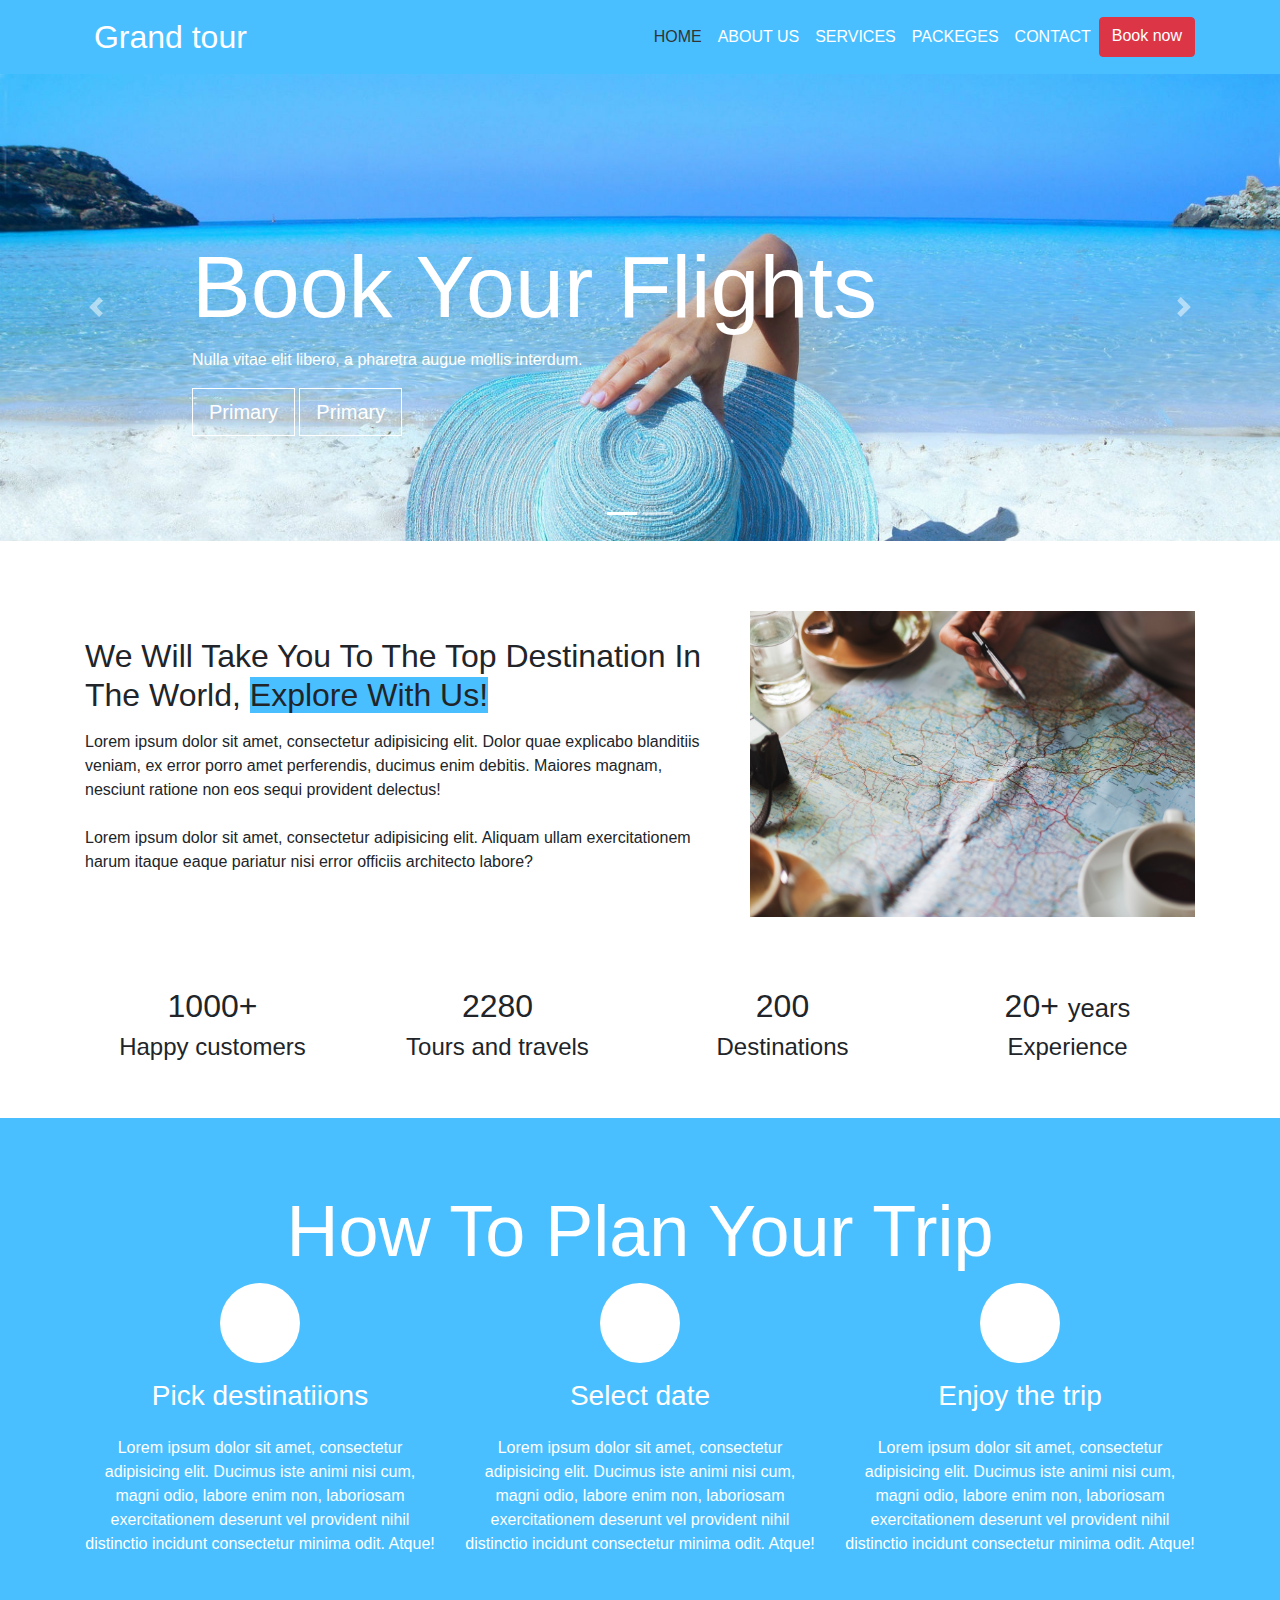
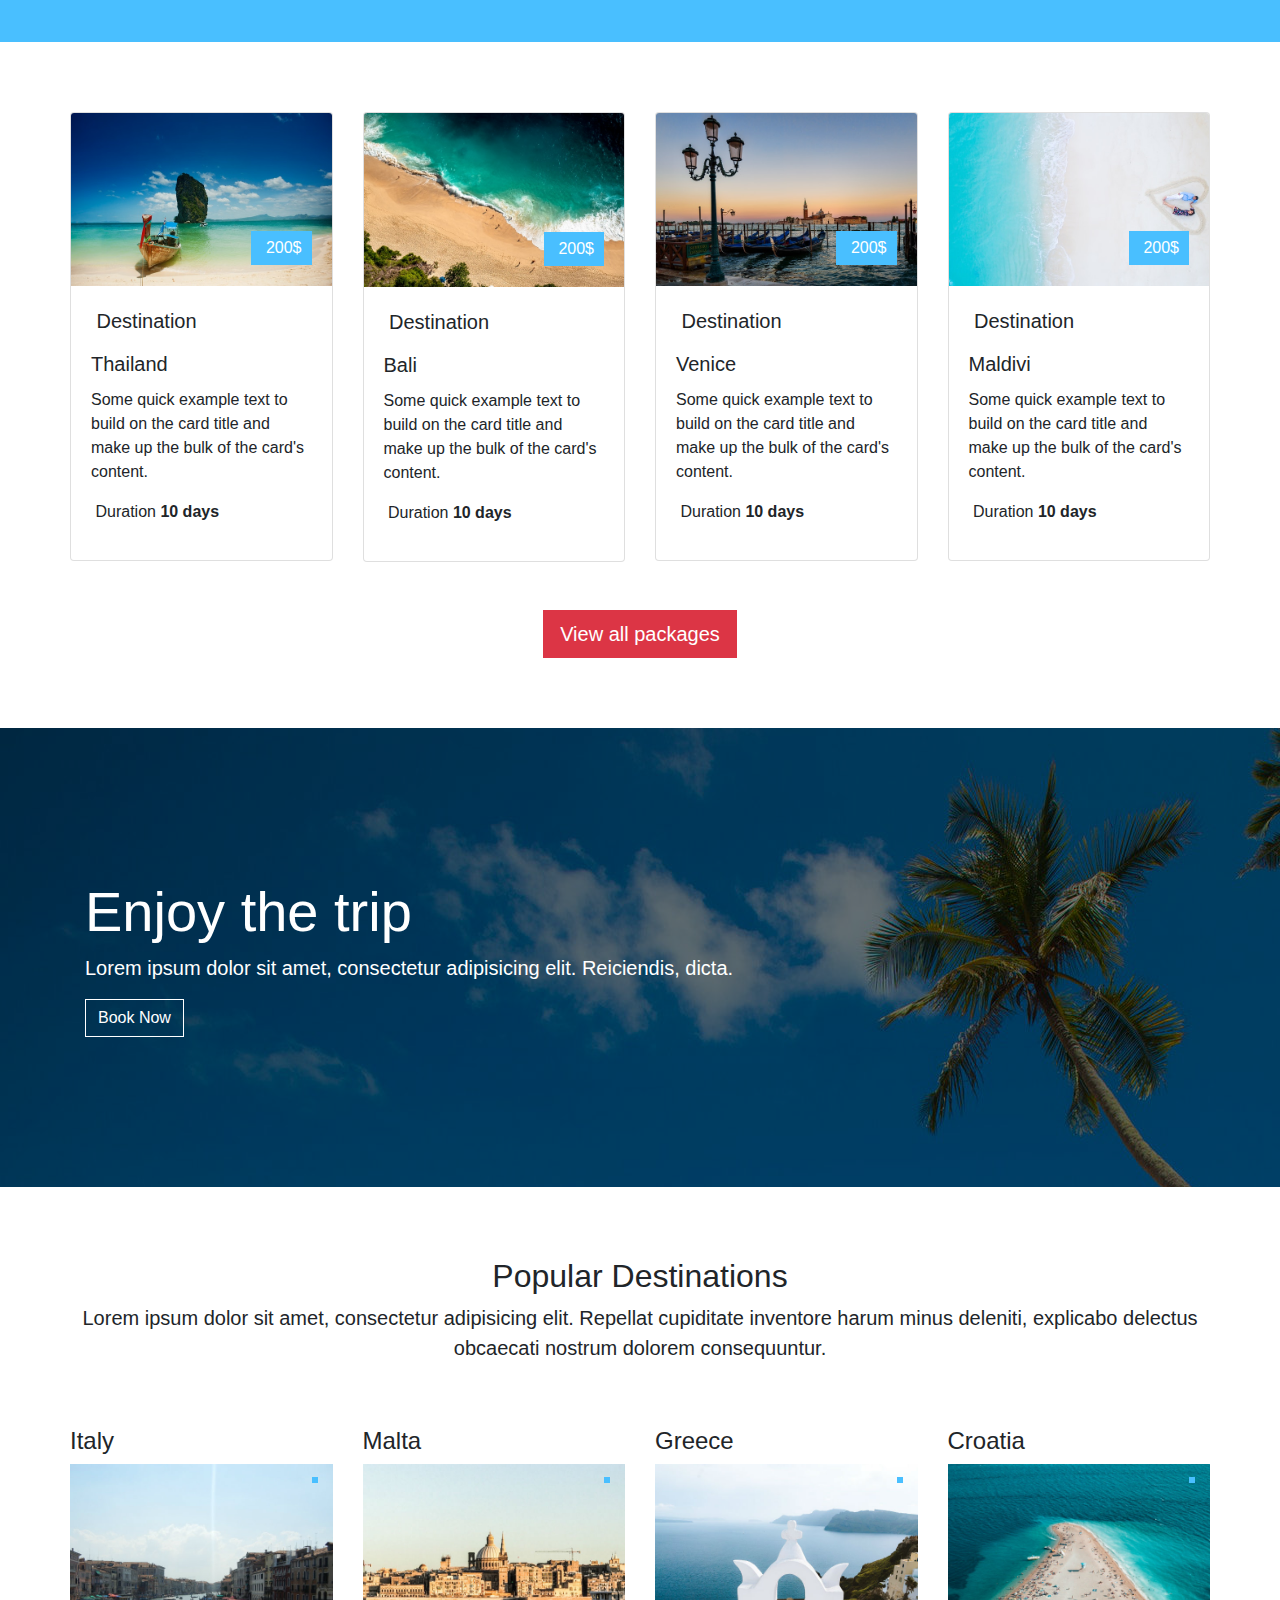
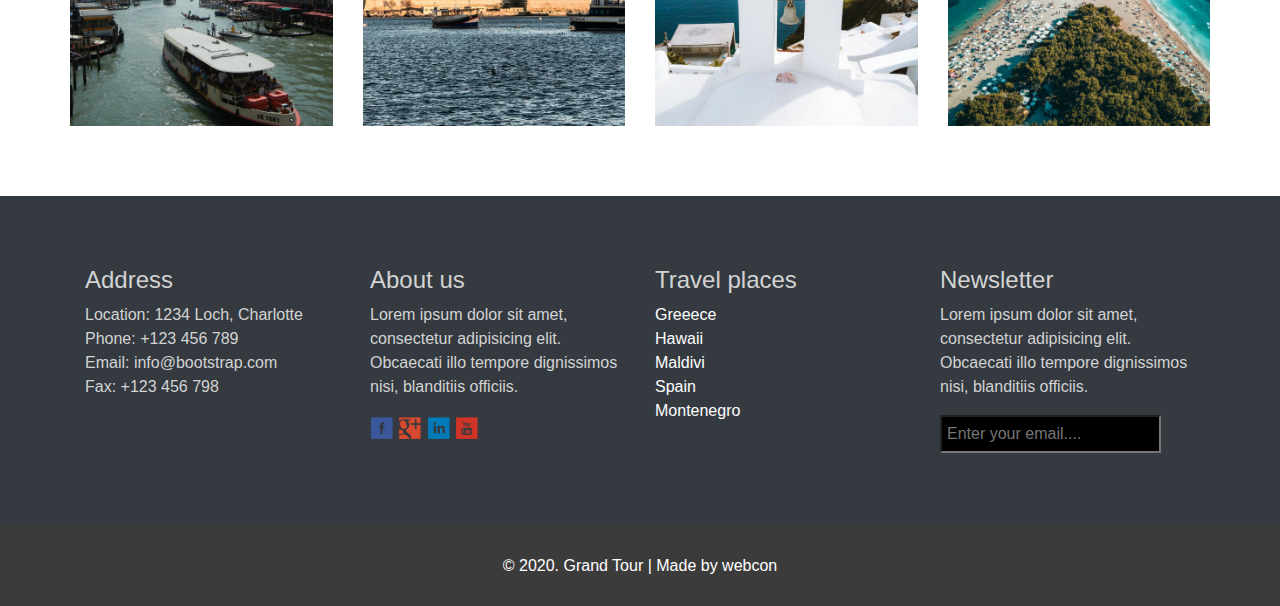
<file: grand-tour/index.html>
<!doctype html>
<html lang="en">

<head>
    <!-- Required meta tags -->
    <meta charset="utf-8">
    <meta name="viewport" content="width=device-width, initial-scale=1, shrink-to-fit=no">
    <title>Grand tour</title>
    <!-- Bootstrap CSS -->
    <link rel="stylesheet" href="https://stackpath.bootstrapcdn.com/bootstrap/4.3.1/css/bootstrap.min.css" integrity="sha384-ggOyR0iXCbMQv3Xipma34MD+dH/1fQ784/j6cY/iJTQUOhcWr7x9JvoRxT2MZw1T" crossorigin="anonymous">
    <link rel="stylesheet" href="style.css">
    <link rel="stylesheet" href="https://use.fontawesome.com/releases/v5.8.2/css/all.css" integrity="sha384-oS3vJWv+0UjzBfQzYUhtDYW+Pj2yciDJxpsK1OYPAYjqT085Qq/1cq5FLXAZQ7Ay" crossorigin="anonymous">
</head>

<body>
    <!-- nav -->
    <nav class="navbar navbar-expand-lg navbar-light bg-light">
      <div class="container">
          <a class="navbar-brand" href="#"><i class="far fa-map"></i>&nbsp;Grand tour</a>
          <button class="navbar-toggler" type="button" data-toggle="collapse" data-target="#navbarNav" aria-controls="navbarNav" aria-expanded="false" aria-label="Toggle navigation">
            <span class="navbar-toggler-icon"></span>
          </button>
          <div class="collapse navbar-collapse" id="navbarNav">
            <ul class="navbar-nav ml-auto">
              <li class="nav-item active">
                <a class="nav-link" href="#">Home <span class="sr-only">(current)</span></a>
              </li>
              <li class="nav-item">
                <a class="nav-link" href="#">About us</a>
              </li>
              <li class="nav-item">
                <a class="nav-link" href="#">Services</a>
              </li>
              <li class="nav-item">
                <a class="nav-link" href="#">Packeges</a>
              </li>
              <li class="nav-item">
                <a class="nav-link" href="#">Contact</a>
              </li>
              <a class="btn btn-danger" href="#" role="button">Book now</a>
            </ul>
          </div>
      </div>
    </nav>

    <!-- slider -->
    <div id="carouselExampleCaptions" class="carousel slide carousel-fade" data-ride="carousel">
      <ol class="carousel-indicators">
        <li data-target="#carouselExampleCaptions" data-slide-to="0" class="active"></li>
        <li data-target="#carouselExampleCaptions" data-slide-to="1"></li>
      </ol>
      <div class="carousel-inner">
        <div class="carousel-item active">
          <img src="img/slide-woman.jpg" class="d-block w-100" alt="...">
          <div class="carousel-caption d-none d-md-block">
            <h5 class="display-2">Book Your Flights</h5>
            <p>Nulla vitae elit libero, a pharetra augue mollis interdum.</p>
            <button type="button" class="btn btn-outline-primary btn-lg">Primary</button>
            <button type="button" class="btn btn-outline-primary btn-lg">Primary</button>
          </div>
        </div>
        <div class="carousel-item">
          <img src="img/slide-cocktail.jpg" class="d-block w-100" alt="...">
          <div class="carousel-caption d-none d-md-block">
            <h5 class="display-2">Discounted flight deals</h5>
            <p>Lorem ipsum dolor sit amet, consectetur adipiscing elit.</p>
            <button type="button" class="btn btn-outline-primary btn-lg">Primary</button>
            <button type="button" class="btn btn-outline-primary btn-lg">Primary</button>
          </div>
        </div>
      </div>
      <a class="carousel-control-prev" href="#carouselExampleCaptions" role="button" data-slide="prev">
        <span class="carousel-control-prev-icon" aria-hidden="true"></span>
        <span class="sr-only">Previous</span>
      </a>
      <a class="carousel-control-next" href="#carouselExampleCaptions" role="button" data-slide="next">
        <span class="carousel-control-next-icon" aria-hidden="true"></span>
        <span class="sr-only">Next</span>
      </a>
    </div>

    <!-- intro -->
    <section class="intro py-5">
        <div class="container">
            <div class="row">
                <div class="col-md-7 col-sm-6 d-flex flex-column justify-content-center">
                    <h2>We Will Take You To The Top Destination In The World, <span class="bg-light">Explore With Us!</span></h2>
                    <p class="py-2">Lorem ipsum dolor sit amet, consectetur adipisicing elit. Dolor quae explicabo blanditiis veniam, ex error porro amet perferendis, ducimus enim debitis. Maiores magnam, nesciunt ratione non eos sequi provident delectus!</p>
                    <p>Lorem ipsum dolor sit amet, consectetur adipisicing elit. Aliquam ullam exercitationem harum itaque eaque pariatur nisi error officiis architecto labore?</p>
                </div>
                <div class="col-md-5 col-sm-6">
                    <img src="img/intro.jpg" alt="" class="img-fluid">
                </div>
            </div>
        </div>
    </section>

    <!-- counter -->
    <section class="counter container pb-5 text-center">
        <div class="row">
            <div class="col-md-3 col-sm-6">
                <i class="far fa-smile"></i>
                <h2>1000+</h2>
                <h4>Happy customers</h4>
            </div>
            <div class="col-md-3 col-sm-6">
                <i class="fas fa-plane"></i>
                <h2>2280</h2>
                <h4>Tours and travels</h4>
            </div>
            <div class="col-md-3 col-sm-6">
                <i class="fas fa-globe-americas"></i>
                <h2>200</h2>
                <h4>Destinations</h4>
            </div>
            <div class="col-md-3 col-sm-6">
                <i class="fas fa-stopwatch"></i>
                <h2>20+ <small>years</small></h2>
                <h4>Experience</h4>
            </div>
        </div>
    </section>

    <!-- plan -->
    <section class="plan bg-light py-5 text-center text-white">
        <div class="container">
            <h2 class="display-3">How To Plan Your Trip</h2>
            <div class="row">
                <div class="col-md-4">
                    <div class="icons">
                        <i class="fas fa-map-marker-alt fa-2x"></i>
                    </div>
                    <h3 class="py-3">Pick destinatiions</h3>
                    <p>Lorem ipsum dolor sit amet, consectetur adipisicing elit. Ducimus iste animi nisi cum, magni odio, labore enim non, laboriosam exercitationem deserunt vel provident nihil distinctio incidunt consectetur minima odit. Atque!</p>
                </div>
                <div class="col-md-4">
                    <div class="icons">
                        <i class="far fa-calendar-alt fa-2x"></i>
                    </div>
                    <h3 class="py-3">Select date</h3>
                    <p>Lorem ipsum dolor sit amet, consectetur adipisicing elit. Ducimus iste animi nisi cum, magni odio, labore enim non, laboriosam exercitationem deserunt vel provident nihil distinctio incidunt consectetur minima odit. Atque!</p>
                </div>
                <div class="col-md-4">
                    <div class="icons">
                        <i class="fas fa-gift fa-2x"></i>
                    </div>
                    <h3 class="py-3">Enjoy the trip</h3>
                    <p>Lorem ipsum dolor sit amet, consectetur adipisicing elit. Ducimus iste animi nisi cum, magni odio, labore enim non, laboriosam exercitationem deserunt vel provident nihil distinctio incidunt consectetur minima odit. Atque!</p>
                </div>
            </div>
        </div>
    </section>

    <!-- packages -->
    <section class="packages container py-5">
        <div class="row">
            <div class="col-md-3">
                <div class="card">
                    <div class="price">
                        <img src="img/thailand.jpg" alt="" class="img-fluid card-img-top">
                        <p class="tag"><i class="fas fa-tags text-white"></i>&nbsp;200$</p>
                    </div>
                    <div class="card-body">
                        <p class="lead"><i class="fas fa-map-marker-alt"></i>&nbsp;Destination</p>
                        <h5 class="card-title">Thailand</h5>
                        <p class="card-text">Some quick example text to build on the card title and make up the bulk of the card's content.</p>
                        <p><i class="fas fa-clock"></i>&nbsp;Duration <span class="font-weight-bold">10 days</span></p>
                    </div>
                </div>
            </div>
            <div class="col-md-3">
                <div class="card">
                    <div class="price">
                        <img src="img/bali.jpg" alt="" class="img-fluid card-img-top">
                        <p class="tag"><i class="fas fa-tags text-white"></i>&nbsp;200$</p>
                    </div>
                    <div class="card-body">
                        <p class="lead"><i class="fas fa-map-marker-alt"></i>&nbsp;Destination</p>
                        <h5 class="card-title">Bali</h5>
                        <p class="card-text">Some quick example text to build on the card title and make up the bulk of the card's content.</p>
                        <p><i class="fas fa-clock"></i>&nbsp;Duration <span class="font-weight-bold">10 days</span></p>
                    </div>
                </div>
            </div>
            <div class="col-md-3">
                <div class="card">
                    <div class="price">
                        <img src="img/venice.jpg" alt="" class="img-fluid card-img-top">
                        <p class="tag"><i class="fas fa-tags text-white"></i>&nbsp;200$</p>
                    </div>
                    <div class="card-body">
                        <p class="lead"><i class="fas fa-map-marker-alt"></i>&nbsp;Destination</p>
                        <h5 class="card-title">Venice</h5>
                        <p class="card-text">Some quick example text to build on the card title and make up the bulk of the card's content.</p>
                        <p><i class="fas fa-clock"></i>&nbsp;Duration <span class="font-weight-bold">10 days</span></p>
                    </div>
                </div>
            </div>
            <div class="col-md-3">
                <div class="card">
                    <div class="price">
                        <img src="img/maldivi.jpg" alt="" class="img-fluid card-img-top">
                        <p class="tag"><i class="fas fa-tags"></i>&nbsp;200$</p>
                    </div>
                    <div class="card-body">
                        <p class="lead"><i class="fas fa-map-marker-alt"></i>&nbsp;Destination</p>
                        <h5 class="card-title">Maldivi</h5>
                        <p class="card-text">Some quick example text to build on the card title and make up the bulk of the card's content.</p>
                        <p><i class="fas fa-clock"></i>&nbsp;Duration <span class="font-weight-bold">10 days</span></p>
                    </div>
                </div>
            </div>
            <a class="btn btn-danger mt-5 mx-auto btn-lg rounded-0" href="#" role="button">View all packages</a>
        </div>
    </section>

    <!-- enjoy the trip -->
    <div class="jumbotron enjoy-the-trip text-white">
        <div class="container d-flex flex-column justify-content-center align-items-start">
            <h2 class="display-4">Enjoy the trip</h2>
            <p class="lead">Lorem ipsum dolor sit amet, consectetur adipisicing elit. Reiciendis, dicta.</p>
            <button type="button" class="btn btn-outline-primary">Book Now</button>
        </div>
    </div>

    <!-- destinations -->
    <section class="container destinations py-5">
        <div class="row text-center">
            <div class="col-md-12">
                <h2>Popular Destinations</h2>
                <p class="lead">Lorem ipsum dolor sit amet, consectetur adipisicing elit. Repellat cupiditate inventore harum minus deleniti, explicabo delectus obcaecati nostrum dolorem consequuntur.</p>
            </div>
        </div>
        <div class="row pt-5">
            <div class="col-md-3">
                <h4>Italy</h4>
                <img src="img/italia.jpg" alt="" class="img-fluid">
                <div class="stars">
                    <i class="fas fa-star"></i>
                    <i class="fas fa-star"></i>
                    <i class="fas fa-star"></i>
                    <i class="fas fa-star"></i>
                    <i class="fas fa-star"></i>
                </div>
            </div>
            <div class="col-md-3">
                <h4>Malta</h4>
                <img src="img/malta.jpg" alt="" class="img-fluid">
                <div class="stars">
                    <i class="fas fa-star"></i>
                    <i class="fas fa-star"></i>
                    <i class="fas fa-star"></i>
                    <i class="fas fa-star"></i>
                    <i class="fas fa-star"></i>
                </div>
            </div>
            <div class="col-md-3">
                <h4>Greece</h4>
                <img src="img/greece.jpg" alt="" class="img-fluid">
                <div class="stars">
                    <i class="fas fa-star"></i>
                    <i class="fas fa-star"></i>
                    <i class="fas fa-star"></i>
                    <i class="fas fa-star"></i>
                    <i class="fas fa-star"></i>
                </div>
            </div>
            <div class="col-md-3">
                <h4>Croatia</h4>
                <img src="img/croatia.jpg" alt="" class="img-fluid">
                <div class="stars">
                    <i class="fas fa-star"></i>
                    <i class="fas fa-star"></i>
                    <i class="fas fa-star"></i>
                    <i class="fas fa-star"></i>
                    <i class="fas fa-star"></i>
                </div>
            </div>
        </div>
    </section>
    
    
    <!-- contact -->
    <section class="contact py-5 bg-dark">
        <div class="container">
            <div class="row">
                <div class="col-md-3">
                    <h4>Address</h4>
                    <ul class="list-unstyled">
                        <li>Location: 1234 Loch, Charlotte</li>
                        <li>Phone: +123 456 789</li>
                        <li>Email: info@bootstrap.com</li>
                        <li>Fax: +123 456 798</li>
                    </ul>
                </div>
                <div class="col-md-3">
                    <h4>About us</h4>
                    <p>Lorem ipsum dolor sit amet, consectetur adipisicing elit. Obcaecati illo tempore dignissimos nisi, blanditiis officiis.</p>
                    <ul class="list-unstyled">
                        <li class="d-inline"><a href=""><img src="img/facebook.png" alt=""></a></li>
                        <li class="d-inline"><a href=""><img src="img/google.png" alt=""></a></li>
                        <li class="d-inline"><a href=""><img src="img/linkedin.png" alt=""></a></li>
                        <li class="d-inline"><a href=""><img src="img/youtube.png" alt=""></a></li>
                    </ul>
                </div>
                <div class="col-md-3">
                    <h4>Travel places</h4>
                    <ul class="list-unstyled">
                        <li><a href="">Greeece</a></li>
                        <li><a href="">Hawaii</a></li>
                        <li><a href="">Maldivi</a></li>
                        <li><a href="">Spain</a></li>
                        <li><a href="">Montenegro</a></li>
                    </ul>
                </div>
                <div class="col-md-3">
                    <h4>Newsletter</h4>
                    <p>Lorem ipsum dolor sit amet, consectetur adipisicing elit. Obcaecati illo tempore dignissimos nisi, blanditiis officiis.</p>
                    <input type="email" placeholder="Enter your email...."><i class="fas fa-paper-plane"></i>
                </div>
            </div>
        </div>
    </section>
    
    <!-- footer -->
    <footer >
        <p>&copy; 2020. Grand Tour | Made by webcon</p>
    </footer>
    

    <!-- Optional JavaScript -->
    <!-- jQuery first, then Popper.js, then Bootstrap JS -->
    <script src="https://code.jquery.com/jquery-3.3.1.slim.min.js" integrity="sha384-q8i/X+965DzO0rT7abK41JStQIAqVgRVzpbzo5smXKp4YfRvH+8abtTE1Pi6jizo" crossorigin="anonymous"></script>
    <script src="https://cdnjs.cloudflare.com/ajax/libs/popper.js/1.14.7/umd/popper.min.js" integrity="sha384-UO2eT0CpHqdSJQ6hJty5KVphtPhzWj9WO1clHTMGa3JDZwrnQq4sF86dIHNDz0W1" crossorigin="anonymous"></script>
    <script src="https://stackpath.bootstrapcdn.com/bootstrap/4.3.1/js/bootstrap.min.js" integrity="sha384-JjSmVgyd0p3pXB1rRibZUAYoIIy6OrQ6VrjIEaFf/nJGzIxFDsf4x0xIM+B07jRM" crossorigin="anonymous"></script>
    
    
    <script>
        $('.carousel').carousel({
          interval: 6000
        })
    </script>
    
</body>

</html>
</file>
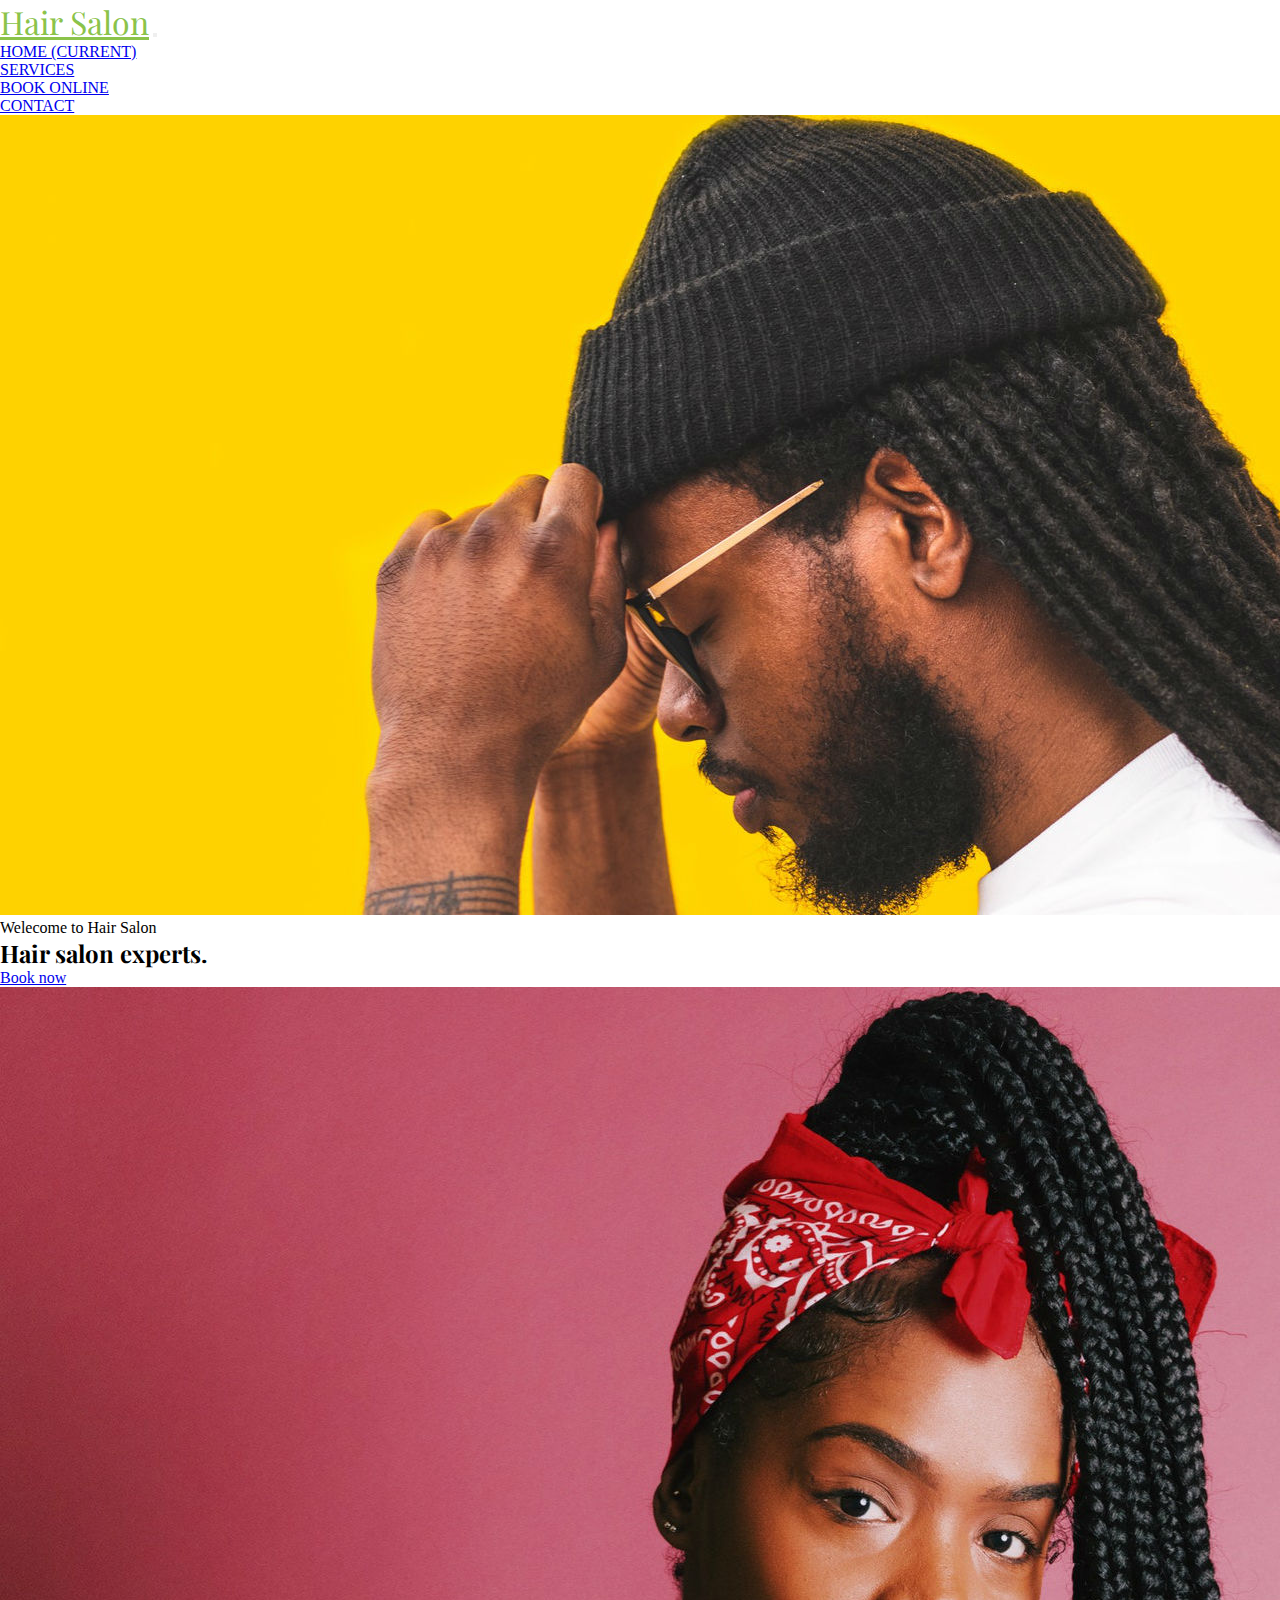
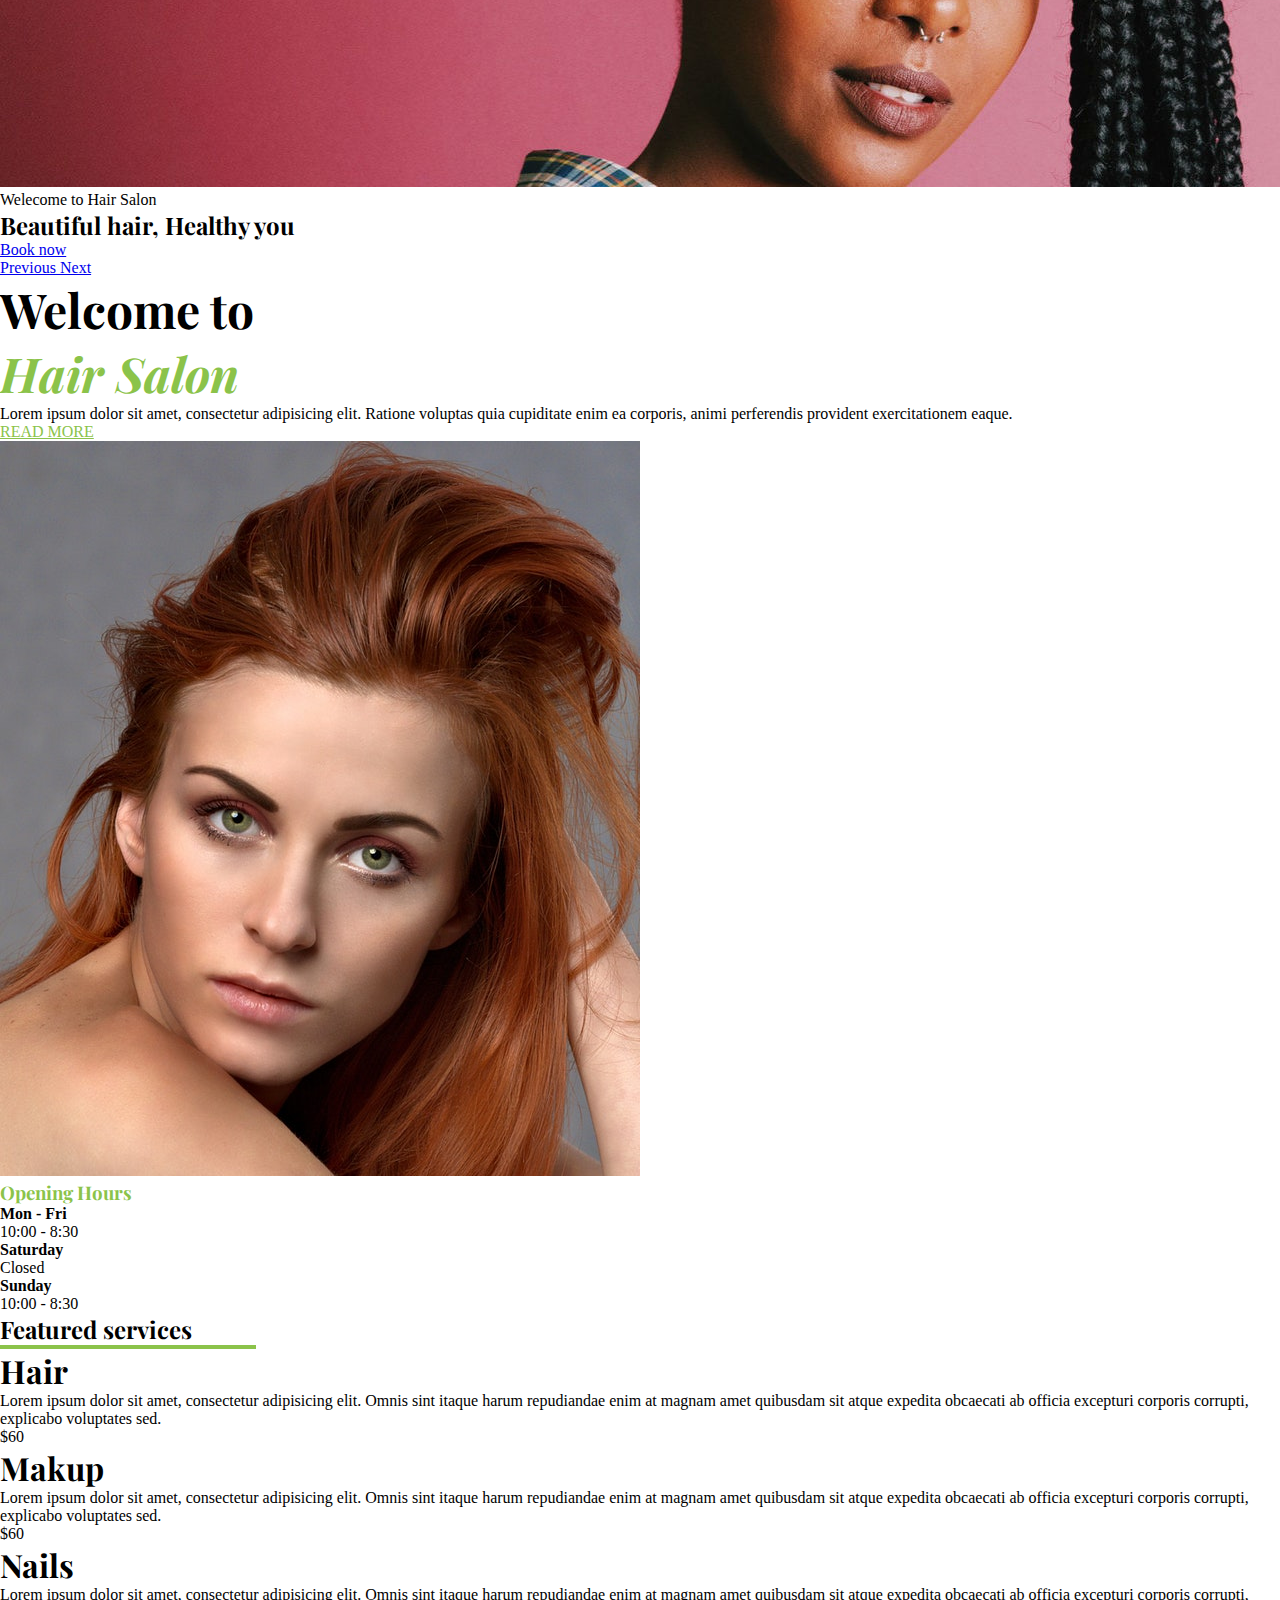
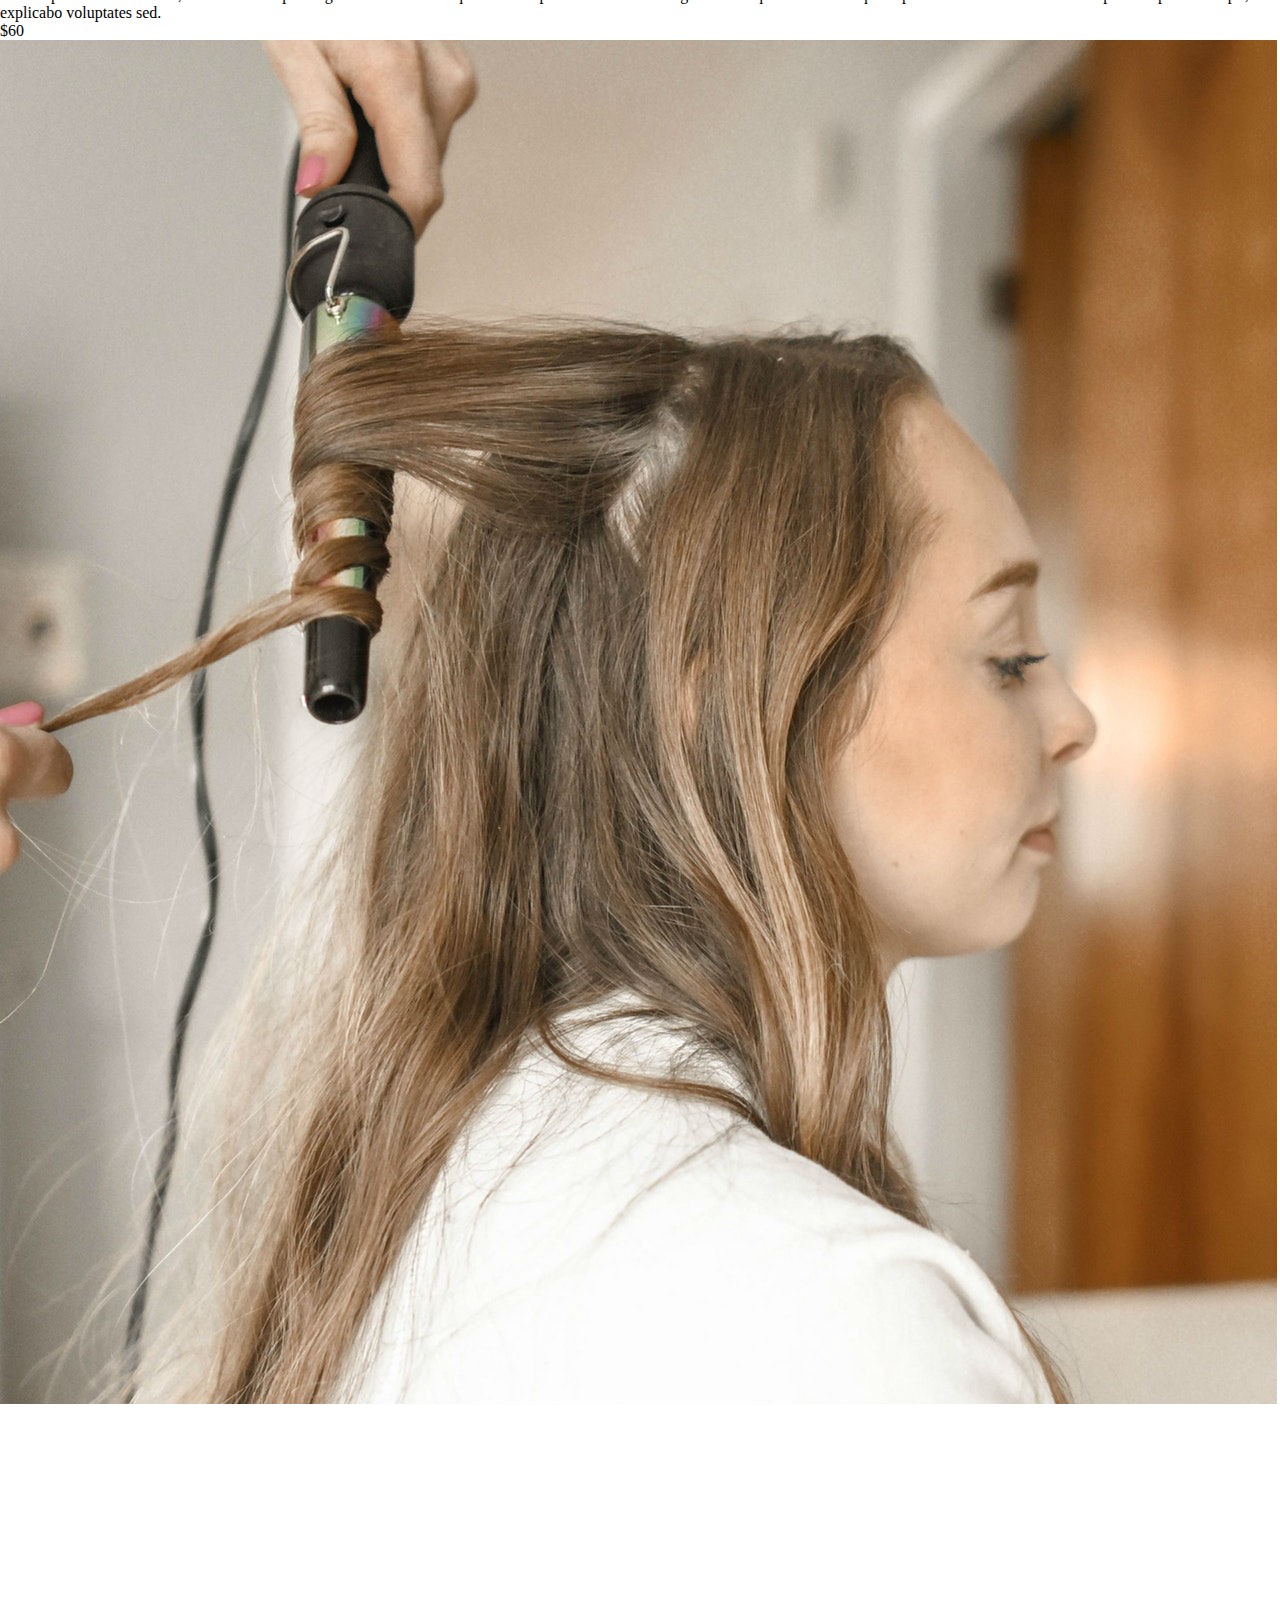
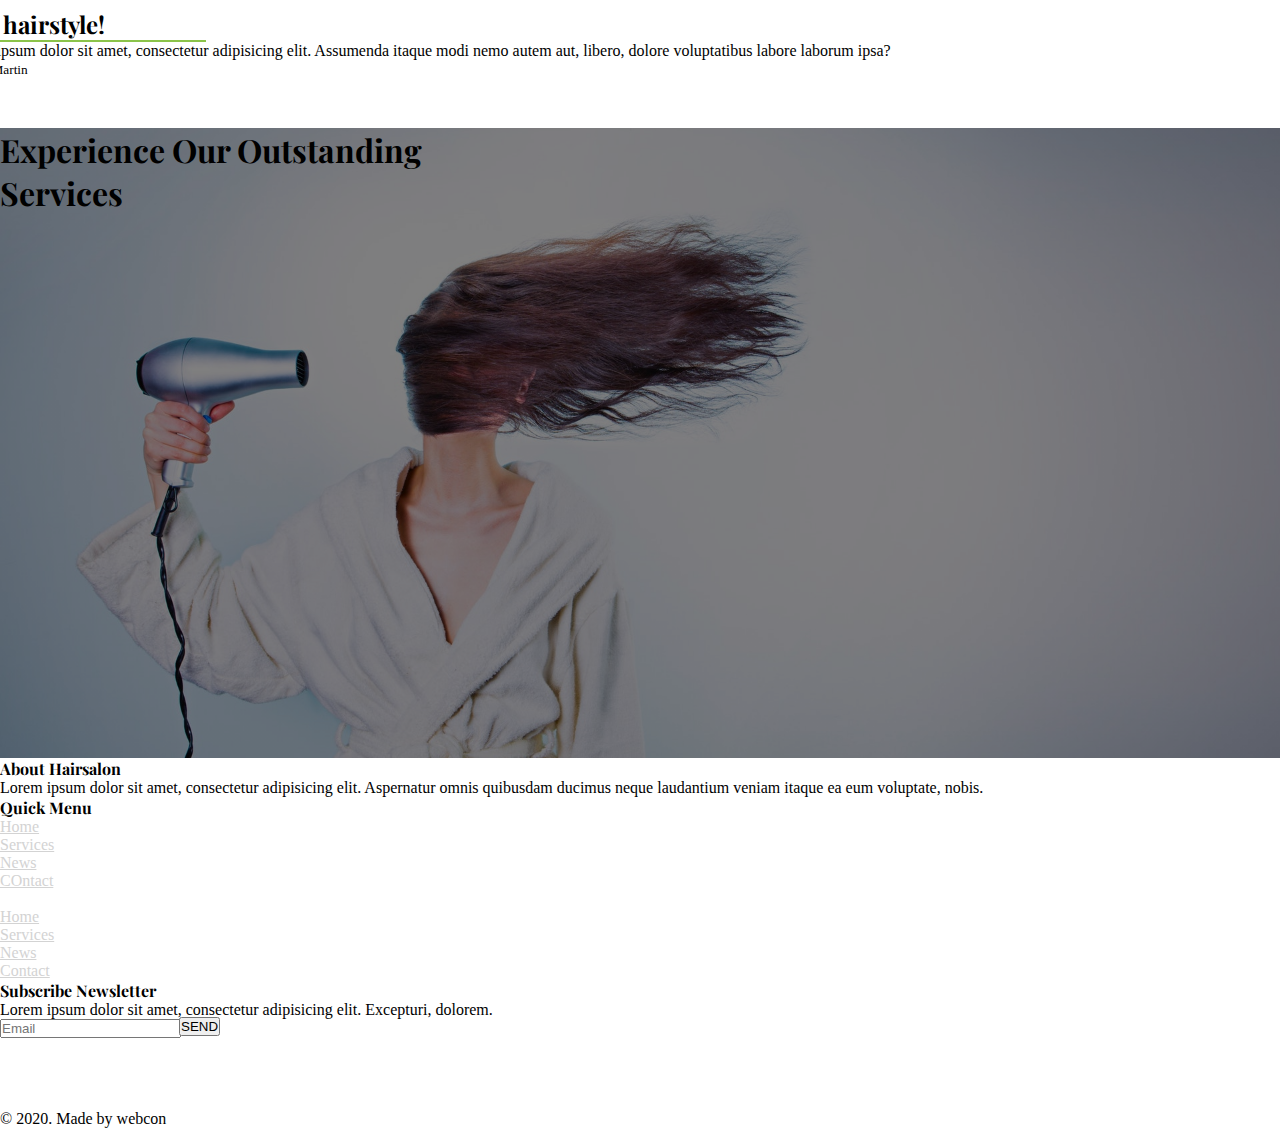
<file: hair-salon/index.html>
<!doctype html>
<html lang="en">
  <head>
    <!-- Required meta tags -->
    <meta charset="utf-8">
    <meta name="viewport" content="width=device-width, initial-scale=1, shrink-to-fit=no">

    <!-- Bootstrap CSS -->
    <link rel="stylesheet" href="https://stackpath.bootstrapcdn.com/bootstrap/4.5.0/css/bootstrap.min.css" integrity="sha384-9aIt2nRpC12Uk9gS9baDl411NQApFmC26EwAOH8WgZl5MYYxFfc+NcPb1dKGj7Sk" crossorigin="anonymous">
    <link rel="stylesheet" href="https://use.fontawesome.com/releases/v5.8.2/css/all.css" integrity="sha384-oS3vJWv+0UjzBfQzYUhtDYW+Pj2yciDJxpsK1OYPAYjqT085Qq/1cq5FLXAZQ7Ay" crossorigin="anonymous">
    <title>Hair salon</title>
    <link rel="stylesheet" href="style.css">
  </head>
  <body>
    
    <nav class="container navbar navbar-expand-lg navbar-light bg-light">
      <a class="navbar-brand" href="#">Hair Salon</a>
      <button class="navbar-toggler" type="button" data-toggle="collapse" data-target="#navbarNav" aria-controls="navbarNav" aria-expanded="false" aria-label="Toggle navigation">
        <span class="navbar-toggler-icon"></span>
      </button>
      <div class="collapse navbar-collapse" id="navbarNav">
        <ul class="navbar-nav ml-auto">
          <li class="nav-item active">
            <a class="nav-link" href="#">Home <span class="sr-only">(current)</span></a>
          </li>
          <li class="nav-item">
            <a class="nav-link" href="#">Services</a>
          </li>
          <li class="nav-item">
            <a class="nav-link" href="#">Book online</a>
          </li>
          <li class="nav-item">
            <a class="nav-link" href="#">Contact</a>
          </li>
        </ul>
      </div>
    </nav>
    
    <div id="carouselExampleCaptions" class="carousel slide carousel-fade" data-ride="carousel">
      <div class="carousel-inner">
        <div class="carousel-item active">
          <img src="img/slide1.jpg" class="d-block w-100" alt="...">
          <div class="carousel-caption d-none d-md-block">
            <p class="lead">Welecome to Hair Salon</p>
            <h2 class="display-2 pb-5">Hair salon experts.</h2>
            <a class="btn btn-dark btn-lg" href="#" role="button">Book now</a>
          </div>
        </div>
        <div class="carousel-item">
          <img src="img/slide2.jpg" class="d-block w-100" alt="...">
          <div class="carousel-caption d-none d-md-block">
            <p class="lead">Welecome to Hair Salon</p>
            <h2 class="display-2 pb-5">Beautiful hair, Healthy you</h2>
            <a class="btn btn-dark btn-lg" href="#" role="button">Book now</a>
          </div>
        </div>
      </div>
      <a class="carousel-control-prev" href="#carouselExampleCaptions" role="button" data-slide="prev">
        <span class="carousel-control-prev-icon" aria-hidden="true"></span>
        <span class="sr-only">Previous</span>
      </a>
      <a class="carousel-control-next" href="#carouselExampleCaptions" role="button" data-slide="next">
        <span class="carousel-control-next-icon" aria-hidden="true"></span>
        <span class="sr-only">Next</span>
      </a>
    </div>
    
    <!-- welcome -->
    <section class="container welcome py-5">
        <div class="row">
            <div class="col-md-4 text-center d-flex flex-column justify-content-center">
                <h2>Welcome to <br> <span>Hair Salon</span></h2>
                <p>Lorem ipsum dolor sit amet, consectetur adipisicing elit. Ratione voluptas quia cupiditate enim ea corporis, animi perferendis provident exercitationem eaque.</p>
                <a href="">READ MORE</a>
            </div>
            <div class="col-md-4">
                <img class="img-fluid" src="img/welcome.jpg" alt="">
            </div>
            <div class="col-md-4 d-flex flex-column justify-content-center border text-center">
                <h3 class="pb-3">Opening Hours</h3>
                <p><span>Mon - Fri</span> <br> 10:00 - 8:30</p>
                <p><span>Saturday</span> <br> Closed</p>
                <p><span>Sunday</span> <br> 10:00 - 8:30</p>
            </div>
        </div>
    </section>
    
    <!-- services -->
    <section class="container services">
        <h2 class="text-center display-3">Featured services</h2>
        <div class="underline mx-auto m-5"></div>
        <div class="row">
            <div class="col-md-4 text-center">
                <div class="bg-light p-4">
                    <i class="fas fa-info fa-2x pb-2"></i>
                    <h4>Hair</h4>
                    <p>Lorem ipsum dolor sit amet, consectetur adipisicing elit. Omnis sint itaque harum repudiandae enim at magnam amet quibusdam sit atque expedita obcaecati ab officia excepturi corporis corrupti, explicabo voluptates sed.</p>
                    <p>$60</p>
                </div>
            </div>
            <div class="col-md-4 text-center">
                <div class="bg-light p-4">
                    <i class="fas fa-info fa-2x pb-2"></i>
                    <h4>Makup</h4>
                    <p>Lorem ipsum dolor sit amet, consectetur adipisicing elit. Omnis sint itaque harum repudiandae enim at magnam amet quibusdam sit atque expedita obcaecati ab officia excepturi corporis corrupti, explicabo voluptates sed.</p>
                    <p>$60</p>
                </div>
            </div>
            <div class="col-md-4 text-center">
                <div class="bg-light p-4">
                    <i class="fas fa-info fa-2x pb-2"></i>
                    <h4>Nails</h4>
                    <p>Lorem ipsum dolor sit amet, consectetur adipisicing elit. Omnis sint itaque harum repudiandae enim at magnam amet quibusdam sit atque expedita obcaecati ab officia excepturi corporis corrupti, explicabo voluptates sed.</p>
                    <p>$60</p>
                </div>
            </div>
        </div>
    </section>
    
    <!-- hair style -->
    <section class="hairstyle bg-light py-5 mt-5">
        <div class="container">
            <div class="row">
                <div class="col-md-7">
                    <img class="img-fluid" src="img/new-hairstyle.jpg" alt="">
                </div>
                <div class="col-md-5">
                    <h2 class="display-4">New hairstyle!</h2>
                    <div class="left-underline my-3"></div>
                    <blockquote>
                        Lorem ipsum dolor sit amet, consectetur adipisicing elit. Assumenda itaque modi nemo autem aut, libero, dolore voluptatibus labore laborum ipsa?
                    </blockquote>
                    <small> - Stella Martin</small>
                </div>
            </div>
        </div>
    </section>
    
    <!-- jumbotron -->
    <div class="jumbotron experience text-center d-flex flex-column justify-content-center">
        <h1 class="display-3 text-white">Experience Our Outstanding <br> Services</h1>
        <i class="far fa-play-circle fa-4x text-white"></i>
    </div>
   
    <!-- contact -->
    <section class="contact bg-dark py-5">
        <div class="container">
            <div class="row">
                <div class="col-md-4">
                    <h4 class="text-light pb-3">About Hairsalon</h4>
                    <p class="text-light pt-3">Lorem ipsum dolor sit amet, consectetur adipisicing elit. Aspernatur omnis quibusdam ducimus neque laudantium veniam itaque ea eum voluptate, nobis.</p>
                </div>
                <div class="col-md-2">
                    <h4 class="text-light">Quick Menu</h4>
                    <ul class="list-unstyled pt-3">
                        <li><a href="">Home</a></li>
                        <li><a href="">Services</a></li>
                        <li><a href="">News</a></li>
                        <li><a href="">COntact</a></li>
                    </ul>
                </div>
                <div class="col-md-2">
                    <ul class="list-unstyled pt-4">
                        <br>
                        <li><a href="">Home</a></li>
                        <li><a href="">Services</a></li>
                        <li><a href="">News</a></li>
                        <li><a href="">Contact</a></li>
                    </ul>
                </div>
                <div class="col-md-4">
                    <h4 class="text-light pt-3">Subscribe Newsletter</h4>
                    <p class="text-light">Lorem ipsum dolor sit amet, consectetur adipisicing elit. Excepturi, dolorem.</p>
                    <input type="email" placeholder="Email" class="p-1">
                    <input type="submit" class="btn btn-success" value="SEND">
                </div>
            </div>
        </div>
    </section>
    
    <footer class="bg-dark text-center">
        <div class="container">
            <div class="row">
                <div class="col-md-4 offset-4">
                    <ul class="list-unstyled d-flex justify-content-around">
                        <li><a href=""><i class="fab fa-twitter"></i></a></li>
                        <li><a href=""><i class="fab fa-instagram"></i></a></li>
                        <li><a href=""><i class="fab fa-facebook"></i></a></li>
                        <li><a href=""><i class="fab fa-linkedin"></i></a></li>
                    </ul>
                </div>
            </div>
            <div class="row pb-5 pt-3">
                <div class="col-md-12">
                    <p class="text-center text-light">&copy; 2020. Made by webcon</p>
                </div>
            </div>
        </div>
    </footer>

    <!-- Optional JavaScript -->
    <!-- jQuery first, then Popper.js, then Bootstrap JS -->
    <script src="https://code.jquery.com/jquery-3.5.1.slim.min.js" integrity="sha384-DfXdz2htPH0lsSSs5nCTpuj/zy4C+OGpamoFVy38MVBnE+IbbVYUew+OrCXaRkfj" crossorigin="anonymous"></script>
    <script src="https://cdn.jsdelivr.net/npm/popper.js@1.16.0/dist/umd/popper.min.js" integrity="sha384-Q6E9RHvbIyZFJoft+2mJbHaEWldlvI9IOYy5n3zV9zzTtmI3UksdQRVvoxMfooAo" crossorigin="anonymous"></script>
    <script src="https://stackpath.bootstrapcdn.com/bootstrap/4.5.0/js/bootstrap.min.js" integrity="sha384-OgVRvuATP1z7JjHLkuOU7Xw704+h835Lr+6QL9UvYjZE3Ipu6Tp75j7Bh/kR0JKI" crossorigin="anonymous"></script>
    
    <script>
        $('.carousel').carousel({
          interval: 15000
        })
    </script>
    
  </body>
</html>
</file>
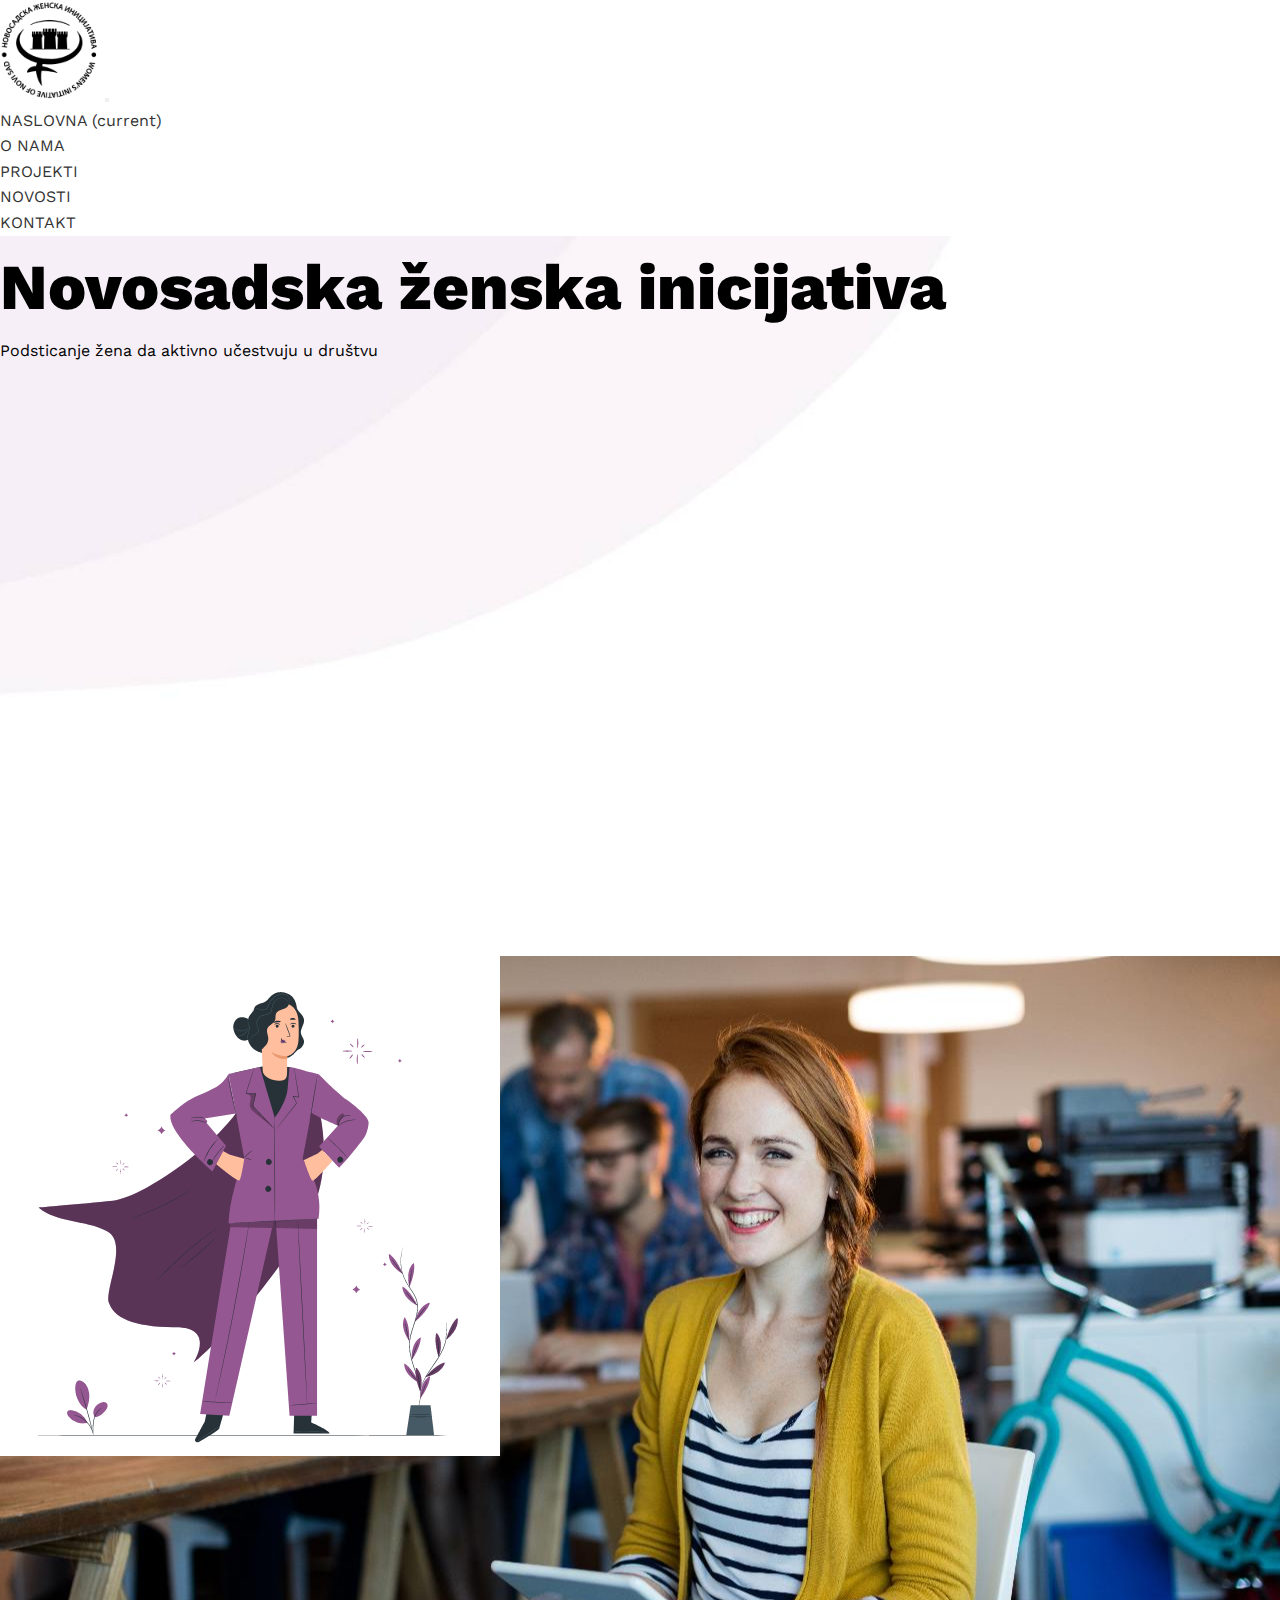
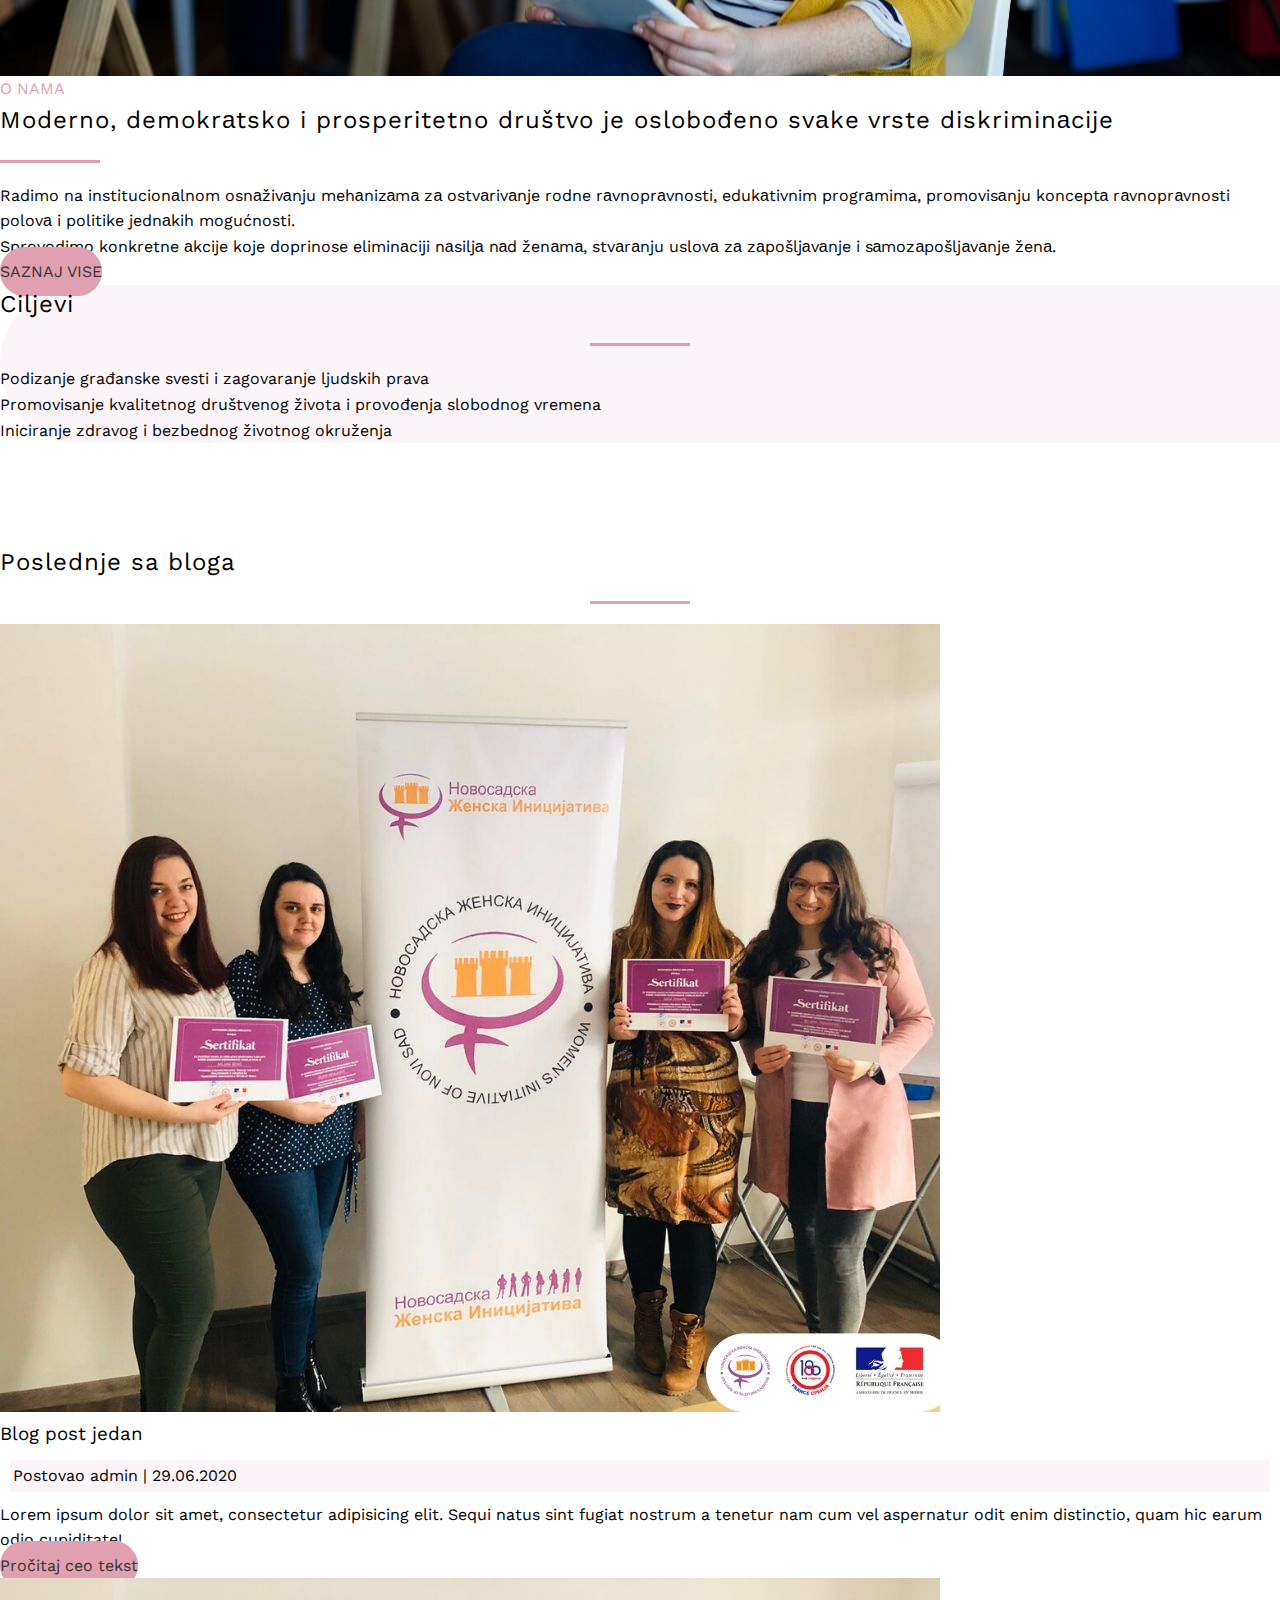
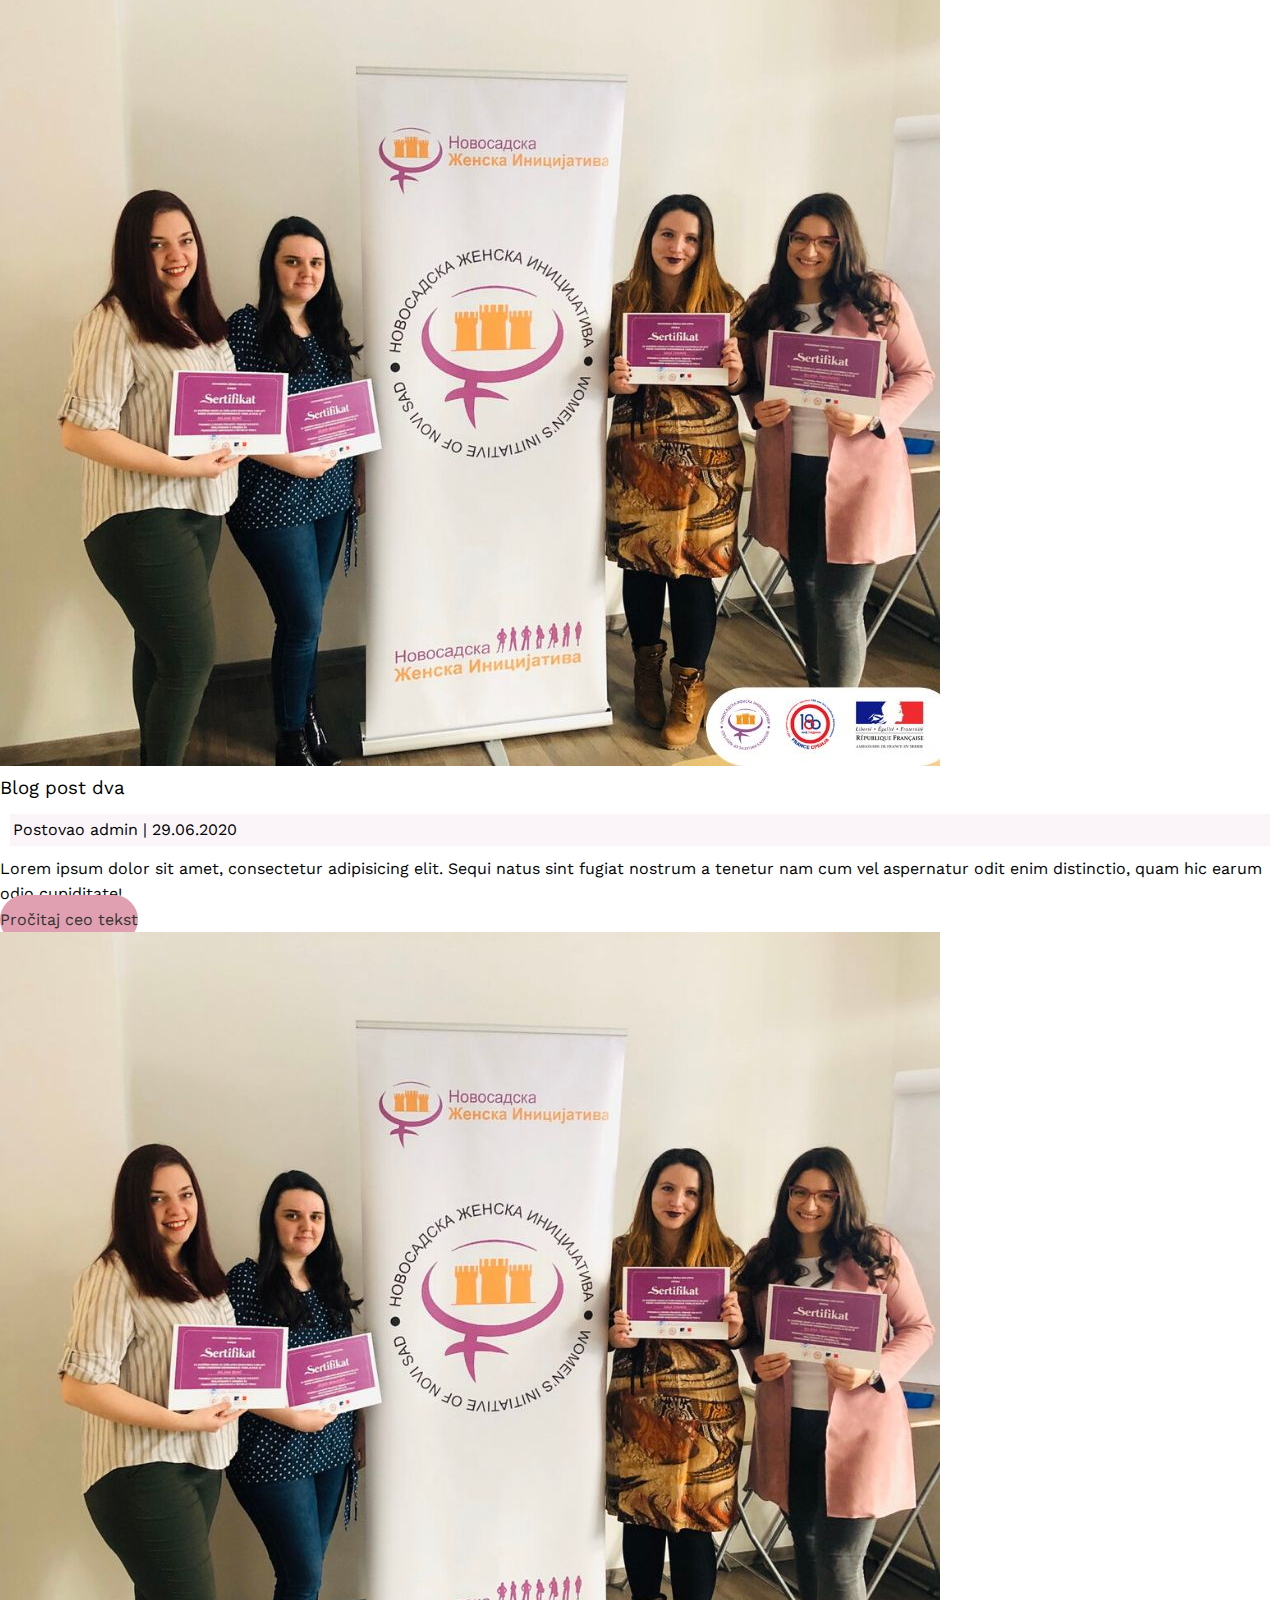
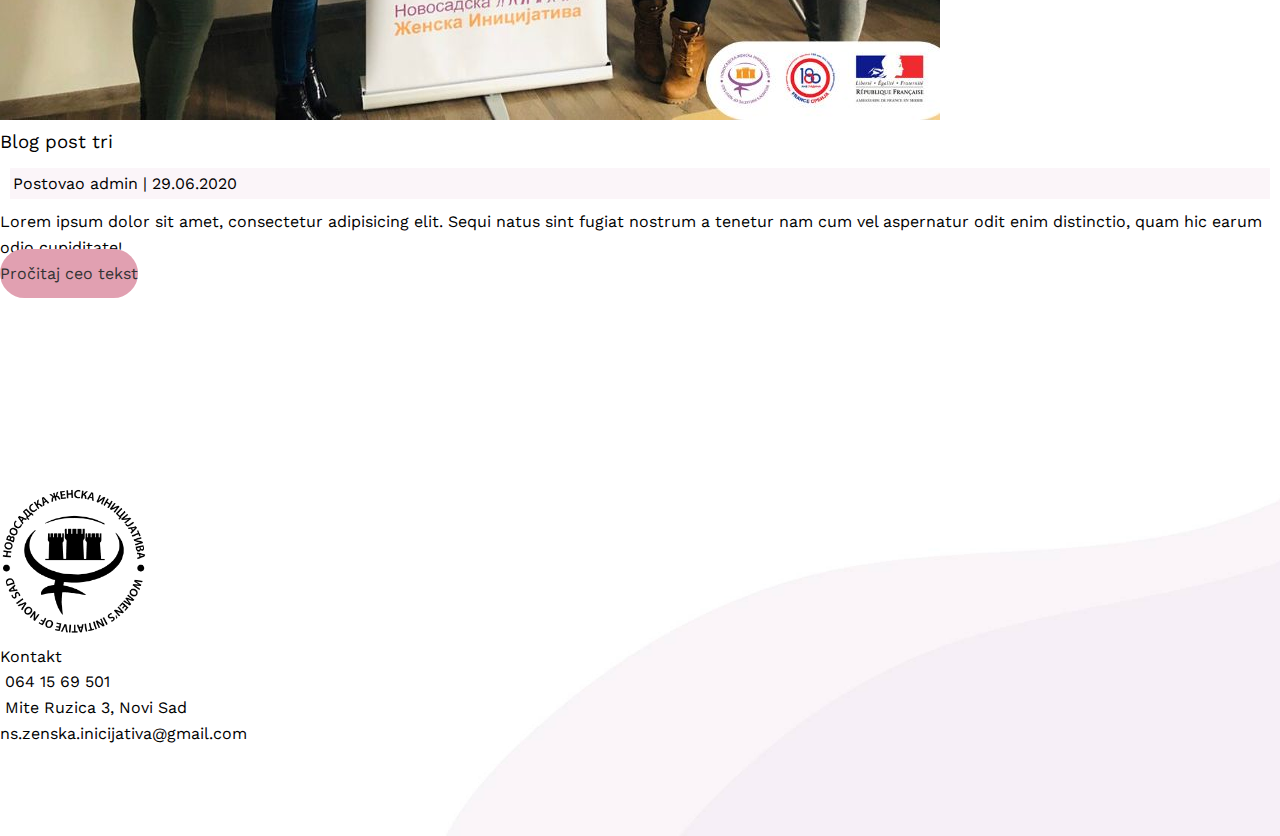
<file: zenska_inicijativa/index.html>
<!doctype html>

<html lang="en">
  <head>
    <!-- Required meta tags -->
    <meta charset="utf-8">
    <meta name="viewport" content="width=device-width, initial-scale=1, shrink-to-fit=no">
    
    <!-- Font awesome -->
    <link rel="stylesheet" href="https://use.fontawesome.com/releases/v5.8.1/css/all.css" integrity="sha384-50oBUHEmvpQ+1lW4y57PTFmhCaXp0ML5d60M1M7uH2+nqUivzIebhndOJK28anvf" crossorigin="anonymous">
    
    <!-- Animate JS -->
    <link
    rel="stylesheet"
    href="https://cdnjs.cloudflare.com/ajax/libs/animate.css/4.0.0/animate.min.css"
  />
   
    <!-- Bootstrap CSS -->
    <link rel="stylesheet" href="https://stackpath.bootstrapcdn.com/bootstrap/4.5.0/css/bootstrap.min.css" integrity="sha384-9aIt2nRpC12Uk9gS9baDl411NQApFmC26EwAOH8WgZl5MYYxFfc+NcPb1dKGj7Sk" crossorigin="anonymous">
    
    <!-- Custom CSS -->
    <link rel="stylesheet" href="style.css">

    <title>Novosadska ženska inicijativa</title>
  </head>
  <body>
   <!-- navbar -->
   <nav class="navbar navbar-expand-lg navbar-light bg-light fixesd-top">
      <div class="container">
          <a class="navbar-brand" href="index.html"><img src="img/logo.png" alt=""></a>
  <button class="navbar-toggler" type="button" data-toggle="collapse" data-target="#navbarNav" aria-controls="navbarNav" aria-expanded="false" aria-label="Toggle navigation">
    <span class="navbar-toggler-icon"></span>
  </button>
  <div class="collapse navbar-collapse" id="navbarNav">
    <ul class="navbar-nav ml-auto">
      <li class="nav-item active">
        <a class="nav-link" href="#">NASLOVNA <span class="sr-only">(current)</span></a>
      </li>
      <li class="nav-item">
        <a class="nav-link" href="#">O NAMA</a>
      </li>
      <li class="nav-item">
        <a class="nav-link" href="#">PROJEKTI</a>
      </li>
      <li class="nav-item">
        <a class="nav-link" href="#">NOVOSTI</a>
      </li>
      <li class="nav-item">
        <a class="nav-link" href="#">KONTAKT</a>
      </li>
    </ul>
  </div>
      </div>
</nav>
<!-- header -->
    <header>
        <div class="container">
            <div class="row">
                <div class="col-md-8 d-flex flex-column justify-content-center">
                  <h1>Novosadska ženska inicijativa</h1>  
               <h4>Podsticanje žena da aktivno učestvuju u društvu</h4>
                </div>
                <div class="col-md-4 d-flex flex-column justify-content-center">
                    <img class="img-fluid" src="img/Powerful.gif" alt="">
                </div>
            </div>
        </div>
    </header>
<!-- o-nama -->
   <section class="o-nama pb-5">
       <div class="container">
          <div class="row">
              <div class="col-md-6 shadow-lg rounded-lg">
                  
              </div>
              <div class="col-md-6 d-flex flex-column justify-content-center pl-5">
                 <h4 class="subHeading">
                     O NAMA
                 </h4> 
                 <h2 class="py-3">
                   Moderno, demokrаtsko i prosperitetno društvo je oslobođeno svаke vrste diskriminаcije  
                 </h2>
                 <p>Radimo na institucionаlnom osnаživаnju mehаnizаmа zа ostvаrivаnje rodne rаvnoprаvnosti, edukаtivnim progrаmima, promovisаnju konceptа rаvnoprаvnosti polovа i politike jednаkih mogućnosti.</p>
                 <p>Sprovodimo konkretne аkcije koje doprinose eliminаciji nаsiljа nаd ženаmа, stvаrаnju uslovа zа zаpošljаvаnje i sаmozаpošljаvаnje ženа.</p>
                 <a href="" class="btn">SAZNAJ VISE</a>
              </div>
          </div> 
       </div>
   </section>
   <!-- ciljevi -->
   <section class="ciljevi py-2 text-center">
      <div class="container">
         <h2 class="display-4 text-center">Ciljevi</h2>
          <div class="row pt-4">
              <div class="col-md-4">
                  <i class="fas fa-user mb-4"></i>
                  <h4>Podizanje građanske svesti i zagovaranje ljudskih prava</h4>
              </div>
              <div class="col-md-4">
                  <i class="fas fa-user mb-4"></i>
                  <h4>Promovisanje kvalitetnog društvenog života i provođenja slobodnog vremena</h4>
              </div>
              <div class="col-md-4">
                  <i class="fas fa-user mb-4"></i>
                  <h4>Iniciranje zdravog i bezbednog životnog okruženja</h4>
              </div>
          </div>
      </div>

   </section>
   <!-- Novosti -->
   <section class="novosti py-5">
       <div class="container">
          <h2 class="display-4 text-center">Poslednje sa bloga</h2>
           <div class="row mt-5">
               <div class="col-md-4">
                   <img src="img/blog-post-1.jpg" alt="" class="img-fluid rounded-lg shadow">
                   <h3>Blog post jedan</h3>
                   <div class="meta">Postovao admin | 29.06.2020</div>
                   <p>Lorem ipsum dolor sit amet, consectetur adipisicing elit. Sequi natus sint fugiat nostrum a tenetur nam cum vel aspernatur odit enim distinctio, quam hic earum odio cupiditate!</p>
                   <a href="" class="btn">Pročitaj ceo tekst</a>
               </div>
               <div class="col-md-4">
                   <img src="img/blog-post-1.jpg" alt="" class="img-fluid rounded-lg shadow">
                   <h3>Blog post dva</h3>
                   <div class="meta">Postovao admin | 29.06.2020</div>
                   <p>Lorem ipsum dolor sit amet, consectetur adipisicing elit. Sequi natus sint fugiat nostrum a tenetur nam cum vel aspernatur odit enim distinctio, quam hic earum odio cupiditate!</p>
                   <a href="" class="btn">Pročitaj ceo tekst</a>
               </div>
               <div class="col-md-4">
                   <img src="img/blog-post-1.jpg" alt="" class="img-fluid rounded-lg shadow">
                   <h3>Blog post tri</h3>
                   <div class="meta">Postovao admin | 29.06.2020</div>
                   <p>Lorem ipsum dolor sit amet, consectetur adipisicing elit. Sequi natus sint fugiat nostrum a tenetur nam cum vel aspernatur odit enim distinctio, quam hic earum odio cupiditate!</p>
                   <a href="" class="btn">Pročitaj ceo tekst</a>
               </div>
           </div>
       </div>
   </section>
   <!-- Footer -->
   <footer class="py-5">
       <div class="container">
           <div class="row">
              <div class="col-md-4">
                  <a href=""><img src="img/logo.png" alt=""></a>
              </div>
              <div class="col-md-4">
                  <h4>Kontakt</h4>
                  <p><i class="fas fa-phone"></i>&nbsp;064 15 69 501</p>
                  <p><i class="fas fa-map-marker-alt"></i>&nbsp;Mite Ruzica 3, Novi Sad</p>
                  <p><i class="fas fa-envelope"></i>ns.zenska.inicijativa@gmail.com</p>
              </div>
              <div class="col-md-4">
                 <div id="fb-root"></div>
<script async defer crossorigin="anonymous" src="https://connect.facebook.net/en_US/sdk.js#xfbml=1&version=v7.0&appId=325389667532028&autoLogAppEvents=1" nonce="ISnoP9ap"></script>
                  <div class="fb-page" 
  data-href="https://www.facebook.com/ns.zenska.inicijativa"
  data-width="380" 
  data-hide-cover="false"
  data-show-facepile="false"></div>
              </div>
           </div>
       </div>
   </footer>
    <!-- Optional JavaScript -->
    <!-- jQuery first, then Popper.js, then Bootstrap JS -->
    <script src="https://code.jquery.com/jquery-3.5.1.slim.min.js" integrity="sha384-DfXdz2htPH0lsSSs5nCTpuj/zy4C+OGpamoFVy38MVBnE+IbbVYUew+OrCXaRkfj" crossorigin="anonymous"></script>
    <script src="https://cdn.jsdelivr.net/npm/popper.js@1.16.0/dist/umd/popper.min.js" integrity="sha384-Q6E9RHvbIyZFJoft+2mJbHaEWldlvI9IOYy5n3zV9zzTtmI3UksdQRVvoxMfooAo" crossorigin="anonymous"></script>
    <script src="https://stackpath.bootstrapcdn.com/bootstrap/4.5.0/js/bootstrap.min.js" integrity="sha384-OgVRvuATP1z7JjHLkuOU7Xw704+h835Lr+6QL9UvYjZE3Ipu6Tp75j7Bh/kR0JKI" crossorigin="anonymous"></script>

    </script>
  </body>
</html>
</file>
<file: grand-tour/style.css>
:root {
    --blue: #49bfff;
    --white: #fff;
    --gray: #333;
}
* {
    box-sizing: border-box;
}
.py-5 {
    padding: 70px 0 !important;
}
/* nav and slider - header  */
.bg-light {
    background: var(--blue) !important;
}
.navbar-brand {
    color: var(--white) !important;
    font-size: 2em;
}
.navbar-brand:hover {
    color: var(--gray) !important;
    transition: .4s ease;
}
.nav-link {
    color: var(--white) !important;
    text-transform: uppercase;
}
.navbar-light .navbar-nav .active > .nav-link, .navbar-light .navbar-nav .nav-link.active, .navbar-light .navbar-nav .nav-link.show, .navbar-light .navbar-nav .show > .nav-link {
    color: var(--gray) !important;
}
.carousel-caption {
    text-align: left;
    top: 30%;
}
.btn-outline-primary {
    color: var(--white);
    border-color: var(--white);
    border-radius: 0;
}
.btn-outline-primary:hover {
    color: var(--blue);
    background: var(--white);
    border-color: var(--white);
}
/* intro */
/*   nema :)   */
/* counter */
.counter i {
    color: var(--blue);
    font-size: 3em;
    margin-bottom: 20px
}
/* plan */
.plan .icons {
    width: 80px;
    height: 80px;
    background: var(--white);
    margin: auto;
    border-radius: 50%;
    color: var(--blue);
    display: flex;
    justify-content: center;
    align-items: center;
}

/* packages */
.packages .price {
    position: relative;
}
.packages i {
    color: var(--blue);
}
.packages .tag {
    display: inline-block;
    background: var(--blue);
    padding: 5px 10px;
    color: var(--white);
    position: absolute;
    bottom: 5px;
    right: 20px;
}


/* enjoy the trip */
.enjoy-the-trip {
    background-image: linear-gradient(rgba(0, 0,0,.5), rgba(0, 0,0,.5)), url(img/slide-palms.jpg);
    padding: 150px 0;
    margin-bottom: 0;
    border-radius: 0;
}

/* destinations */
.destanations .col-md-3 {
    position: relative;
}
.destinations .stars {
    position: absolute;
    top: 50px;
    right: 30px;
    background: var(--blue);
    color: var(--white);
    padding: 3px;
}
/* contact */
.contact {
    color: lightgray;
}
.contact a {
    color: var(--white);
}
.contact a:hover {
    color: var(--blue);
}
.contact i {
    color: var(--gray);
    position: relative;
    left: -30px;
}
input {
    background: black;
    color: white;
    padding: 5px;
}
/* footer */
footer {
    background: #3c3b3b;
    text-align: center;
    height: 80px;
    line-height: 80px;
    color: white;
}
footer p {
    margin-bottom: 0;
}
</file>
<file: hair-salon/style.css>
@import url('https://fonts.googleapis.com/css?family=Playfair+Display:400,700,900&display=swap');
* {
    margin: 0;
    padding: 0;
    box-sizing: border-box;
}
h1, h2, h3, h4, h5, h6 {
    font-family: 'Playfair Display', serif;
}

nav.bg-light {
    background-color: transparent !important;
}
.navbar-brand {
    font-family: 'Playfair Display', serif;
    font-size: 2em;
}
.navbar-brand:hover {
    color:  #8bc34a !important;
    transition: .4s ease;
}
.nav-link {
    text-transform: uppercase;
}
.nav-link:hover {
    color: #8bc34a !important;
}
.carousel-caption {
    top: 32%;
}
/*****************
welcome
*****************/
.welcome h2 {
    font-size: 3em;
}
.welcome h2 span {
    color: #8bc34a;
    font-style: italic;
    font-weight: bold;
}
.welcome a {
    color: #8bc34a;
}
.welcome h3 {
    color: #8bc34a;
}
.welcome p span {
    font-weight: bold;
}
/*****************
services
*****************/
.services i {
    color: #8bc34a;
}
.services h4 {
    font-size: 2em;
}
.services .underline {
    background: #8bc34a;;
    border: 2px solid #8bc34a;
    width: 20%;
}
/*****************
hair style
*****************/
.hairstyle .left-underline  {
    background: #8bc34a;;
    border: 1px solid #8bc34a;
    width: 20%;
}
.hairstyle .col-md-5 {
    background: white;
    height: 50%;
    padding: 50px;
    margin: 150px 0 0 -100px;
}
/*****************
experience
*****************/
.experience {
    background-image: linear-gradient(rgba(0,0,0,.5), rgba(0,0,0,.5)),url(img/experience.jpg);
    background-position: center;
    background-size: cover;
    height: 70vh;
    border-radius: 0;
    margin-bottom: 0;
}
/*****************
contact
*****************/
.contact a {
    color: lightgray;
}
.contact input[type="submit"] {
    position: relative;
    top: -2px;
    left: -6px;
}
/*****************
footer
*****************/
footer a {
    color: white;
}
</file>
<file: zenska_inicijativa/style.css>
@import url('https://fonts.googleapis.com/css2?family=Work+Sans:wght@300;400;500;800&display=swap');
:root {
    --accents: #e1a0b1;
    --basicColor: #333;
    --transition: .4s ease;
    --padding: 70px 0;
    --white: #fff;
    --violet: #955791;
    --lightGray: #fbf5f9;

}
* {
    margin: 0;
    padding: 0;
    box-sizing: border-box;
}
body {
    font-family: 'Work Sans', sans-serif;
    font-size: 16px;
    line-height: 1.6;
}
h1,h2,h3,h4,h5 {
    font-weight: 400;
}
h2 {
    letter-spacing: 1px;
}
a {
    text-decoration: none;
    color: var(--basicColor);
}
a:hover {
    color: var(--accents);
    transition: var(--transition);
}
.subHeading {
    color: var(--accents);
}
.btn {
    background: var(--accents);
    padding: 15px 0;
    width: 250px;
    border-radius: 30px;
}
.btn:hover {
    background: var(--violet);
    color: var(--white);
}
h2::after {
    display: block;
    content: "";
    height: 3px;
    width: 100px;
    background: var(--accents);
    margin: 20px auto;
    
}
.py-5 {
    padding: 100px 0 !important;
}
/***************
nav
***************/
.navbar-brand img {
    width: 100px;
}
nav.bg-light {
    background: rgba(255,255,255,.5) !important;
}
/***************
header
***************/
header {
    background-image: url(img/NZI-home%20beli.jpg);
    background-position: center;
    background-repeat: no-repeat;
    background-size: cover;
    height: 80vh;
}
header .col-md-8 {
    height: 80vh;
}

header h1 {
    font-size: 4rem;
    font-weight: 800;
}
/***************
o nama
***************/
.o-nama .col-md-6:first-child {
    background-image: url(img/onama.jpg);
    background-position: center;
    background-repeat: no-repeat;
    background-size: cover;
    height: 80vh;
}
.o-nama h2::after {
    margin: 20px 0;
    
}
/***************
ciljevi
***************/
.ciljevi {
    background: var(--lightGray);
    border-radius: 300px 0 0 300px;
}
.ciljevi i {
    color: var(--acecents);
    font-size: 3rem;
}
/***************
novosti
***************/
.novosti .meta {
    background: var(--lightGray);
    padding: 3px;
    margin: 10px;
}
/***************
footer
***************/
footer {
     background-image: url(img/footer-bg.jpg);
    background-position: center;
    background-repeat: no-repeat;
    background-size: cover;
    height: 50vh;
}
footer img {
    width: 150px;
}
/***************
o nama stranica
***************/

/***************
responsive
***************/
@media(max-width: 768px) {
    header h1 {
        font-size: 3rem;
    }
}
</file>
